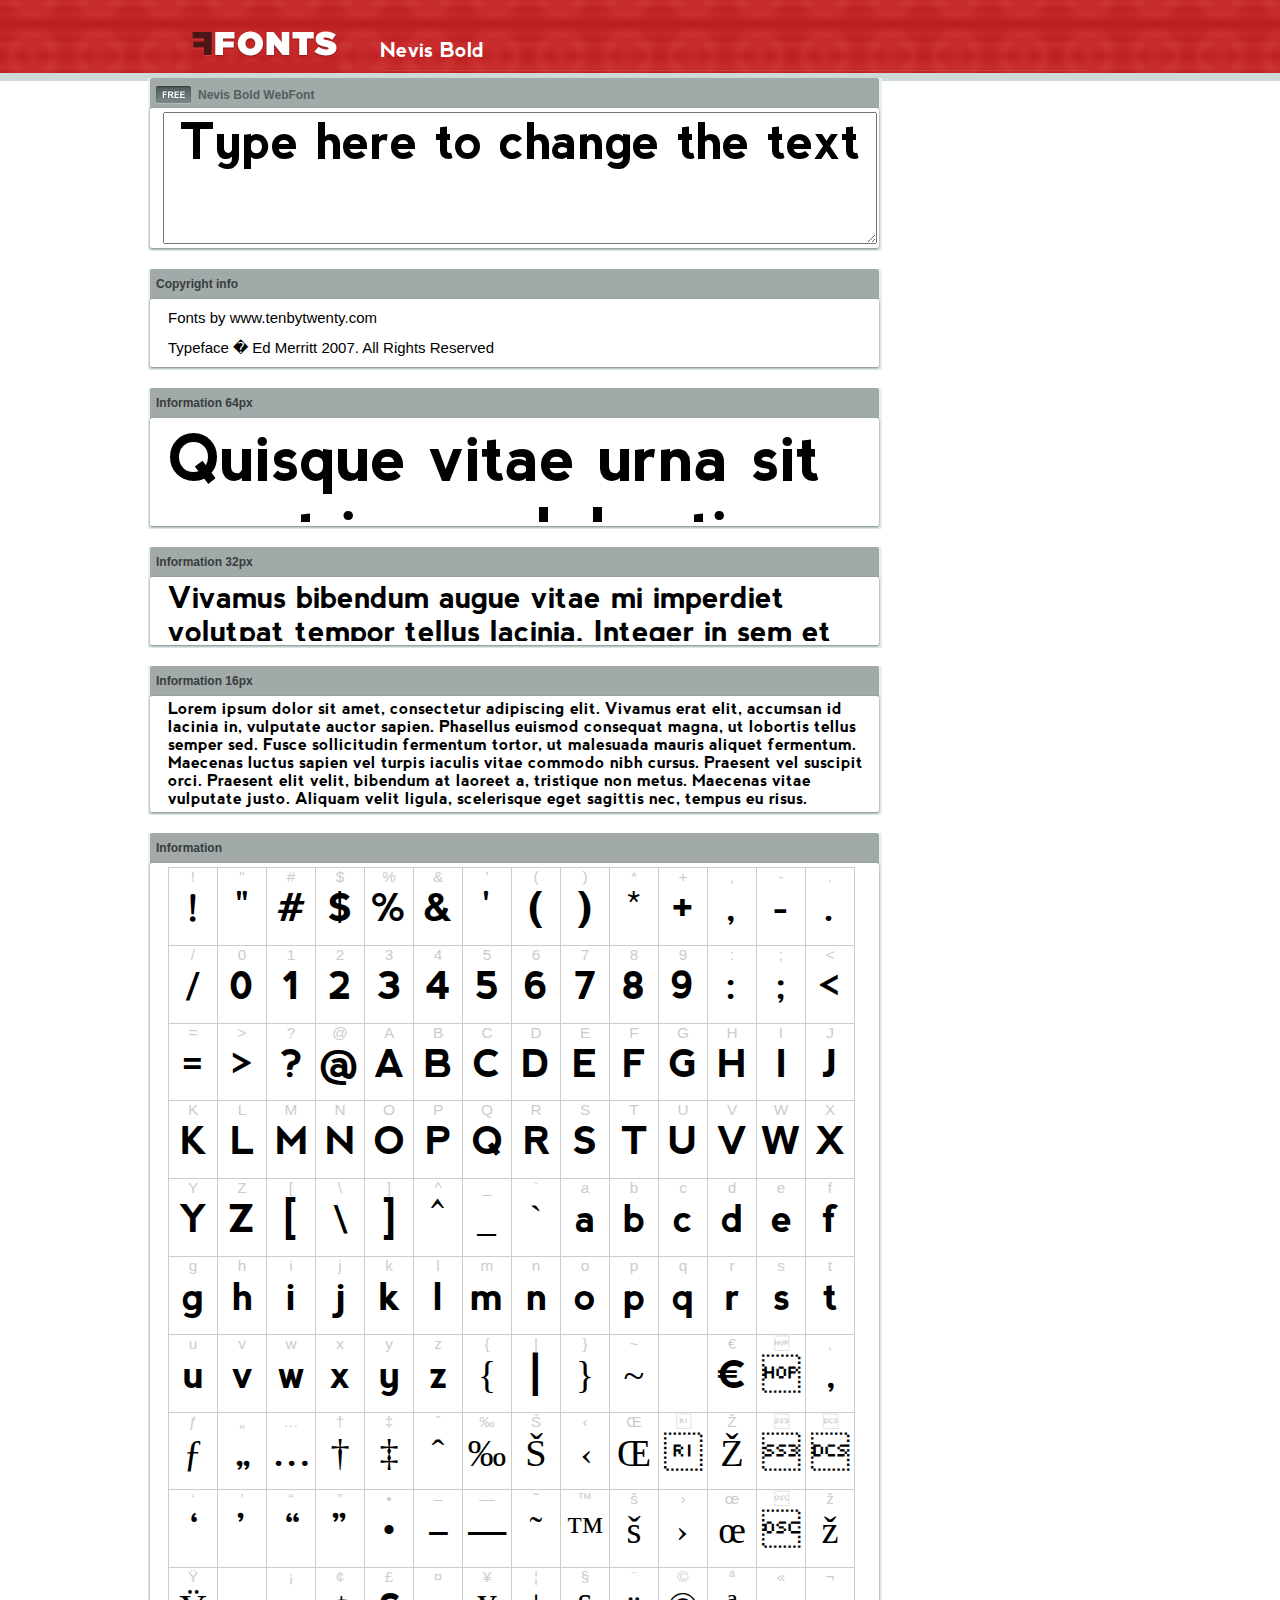
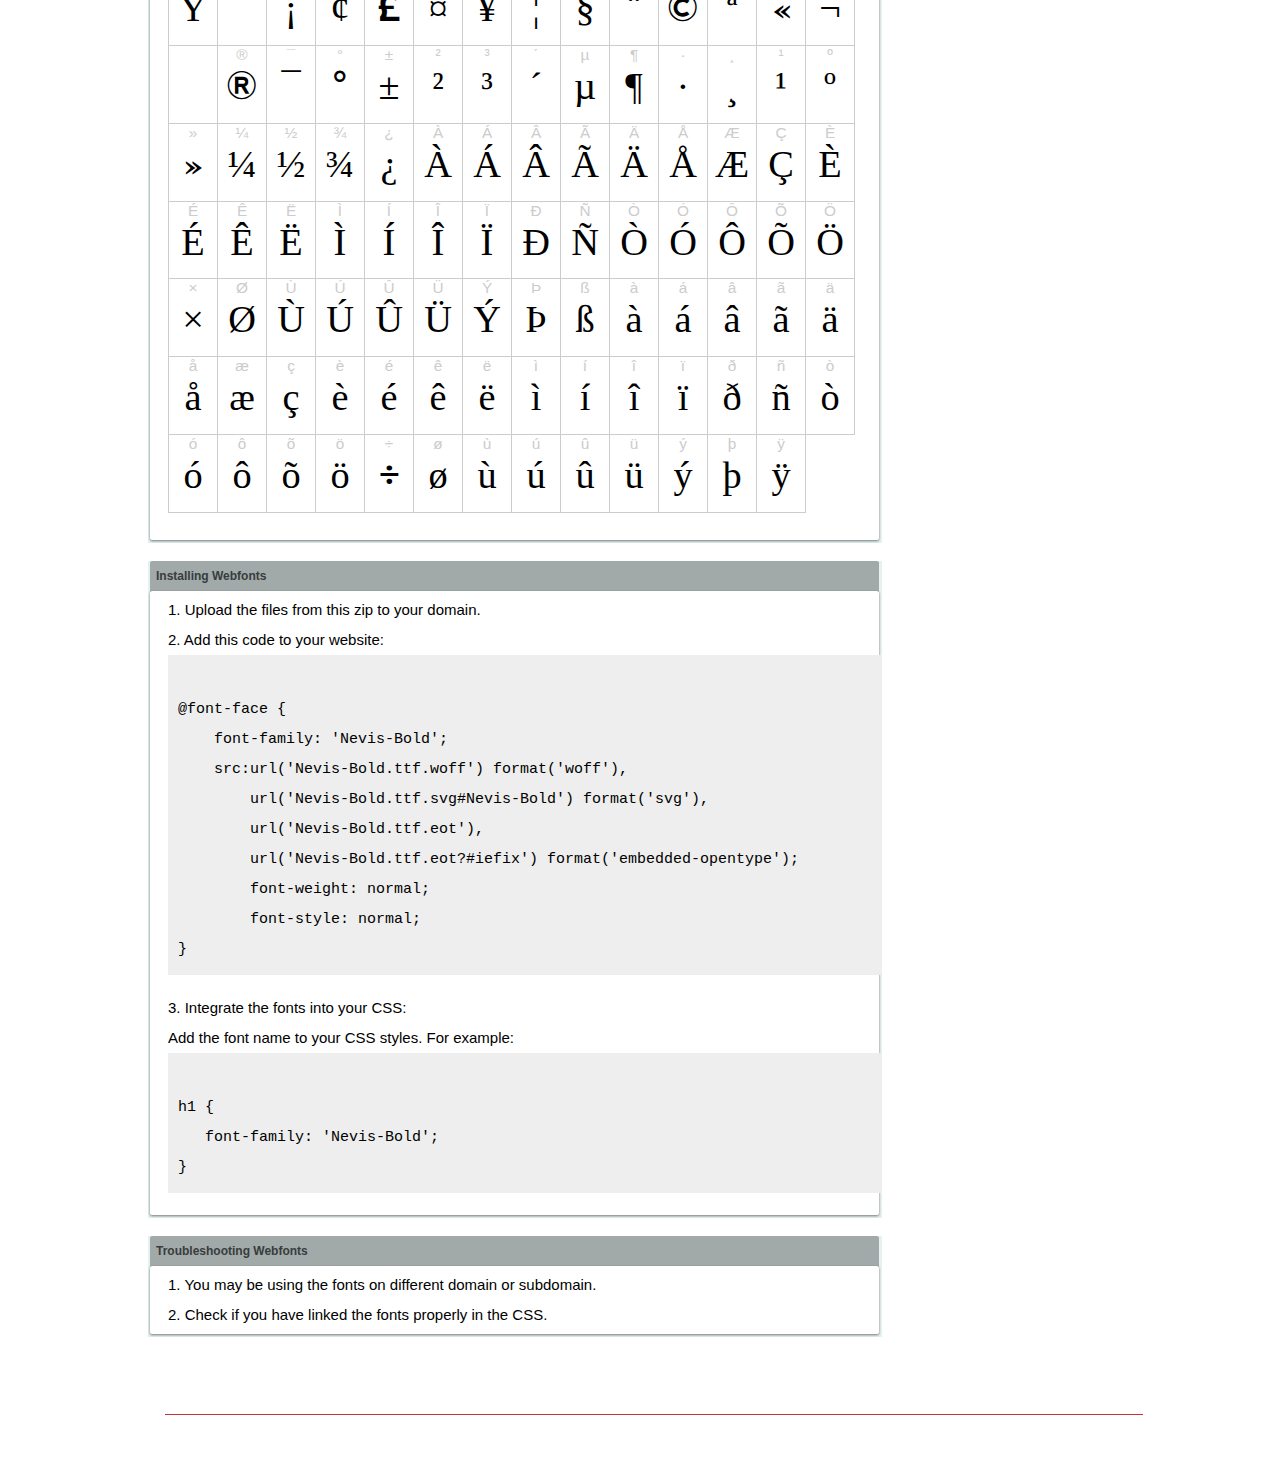
<file: cluelesskit/webfonts_Nevis-Bold/example.html>
<!DOCTYPE html PUBLIC "-//W3C//DTD XHTML 1.0 Transitional//EN" "http://www.w3.org/TR/xhtml1/DTD/xhtml1-transitional.dtd">
<html xmlns="http://www.w3.org/1999/xhtml">
<head>
<meta http-equiv="Content-Type" content="text/html; charset=UTF-8" />
<title>Nevis Bold WebFont</title>
<meta name="description" content="Nevis Bold WebFont" />
<meta name="keywords" content="Nevis Bold WebFont" />
<style type="text/css">
@font-face {
  font-family: 'Nevis-Bold';
    src:  url('Nevis-Bold.ttf.woff') format('woff'),
    url('Nevis-Bold.ttf.svg#Nevis-Bold') format('svg'),
    url('Nevis-Bold.ttf.eot'),
    url('Nevis-Bold.eot?#iefix') format('embedded-opentype'); 
    font-weight: normal;
    font-style: normal;
}.examplefontl {
  font-family: 'Nevis-Bold';  
  color: black;
}
.examplefont {
  padding-bottom: 2em;
  overflow: hidden; 
  text-align: center;
}
.examplefont div {
  float: left;
  border: 1px solid #ccc;
  text-align: center;
  width: 1.25em;
  height: 2em;
  margin-right: -1px;
  margin-bottom: -1px;
  font-size: 3.2em; 
}
.examplefont div .defaultC {
  color: #ccc;
  font-family: arial, sans-serif;
  font-size: .4em;
  display: block;
}
*{margin:0;padding:0;}
body{margin:0px;padding:0px;background:#FFFFFF url(images/bgtile.gif?1) repeat-x;font-family:Arial, Helvetica, sans-serif;}
#header{background:url(images/headertile.gif);height:73px;margin:0px;overflow:hidden;}
#head{width:707px;float:left;height:31px;margin:39px 0 0 0;padding:0px;color:#ffffff;font-size:15px;border-bottom:1px solid #c94040;overflow:hidden;}
#head a{color:#ffffff;text-decoration:none;}
#headspan1{float:left;}
.container{width:994px;margin:0 auto;padding:0px;overflow:hidden;}
#content{width:734px;margin:5px 0px 0px 5px;float:left;padding:0px;font-size:12px;display:inline;color:#868e8e;overflow:hidden;}
.fontbox{background:url(images/fontboxtile.gif);width:734px;margin:0 0 18px 0;padding:0;overflow:hidden;}
.fontboxtop{background:url(images/fontboxtop.gif) no-repeat top left;height:18px;font-size:12px;color:#373d3d;width:718px;padding:8px;margin:0;overflow:hidden;}
.fontboxtop a{color:#373d3d;text-decoration:none;}
.fontboxspan1{background:url(images/free.gif) no-repeat;padding:2px 0 2px 42px;float:left;}
h6{background:url(images/logo.gif) top left no-repeat;width:230px;height:73px;margin:0px 0px 0px 7px;float:left;}
h6 a{display:block;height:73px;}
h6 a span{display:none;}
h1{display:inline;font-size:12px;font-weight:bold;color:#546060;padding:0px;float:left;}
.btn{border:0;margin:0;background:url('images/button.gif');background-repeat:repeat-x;color:#fff;width:127px;height:28px;font-size:17px;}
.inputsubtmi{border:1px solid #e1ebeb;border-bottom:2px solid #c7d1d1;padding:6px;margin:0 0 8px 0;}
.partner{font-size:16px;font-weight:bold;color:#000000;padding:0px;margin:39px 0px 12px 30px;}
.fontboxspan1notfree{padding:2px 0 2px 42px;float:left;}
#footer{height:123px;margin:0px;padding:0px;background:url(http://www.altfonts.com/images/foottile.gif);}
#foot{width:1005px;height:123px;background:url(http://www.altfonts.com/images/foot.gif) top left no-repeat;margin:0 auto;padding:0px;}
#copyright{height:31px;padding:28px 0 0 118px;margin:0 0 0 27px;border-bottom:1px solid #c33636;font-size:14px;color:#4a1616;}
code {
	white-space: pre;
	background-color: #eee;
	display: block;
	padding: 10px;
	margin-bottom: 18px;
	overflow: auto;
}    
</style>
</head>
<body>
<div id="header">
<div class="container">
<h6><a href="http://webfonts.ffonts.net" title="WebFonts"><span>WebFonts</span></a></h6>
<div id="head">
<span id="headspan1">
   <span style="font-family: 'Nevis-Bold';font-size: 20px; color: white;">Nevis Bold</span> 
</span>
</div>
</div>
</div>
<div class="container">
<div id="content">
<!-- WebFont --> 
<div class="fontbox">
<div class="fontboxtop"><span class="fontboxspan1"><h1>Nevis Bold WebFont</h1></span></div>
 <textarea id="txtAreaTryFont" cols="" rows="2" style="font-family: 'Nevis-Bold';width:97%; font-size: 50px; height: 130px;text-align: center;margin-left: 15px;" 
           onclick="if (this.value=='Type here to change the text') this.value=''">Type here to change the text</textarea>
<img src="images/fontboxbottom.gif" width="734" height="7" alt="" />
</div>
<div class="fontbox">
<div class="fontboxtop"><b>Copyright info</b></div>
<div style="text-align: left;margin-left:20px;color: black;font-size:15px;line-height:200%">
Fonts by www.tenbytwenty.com<br />
Typeface � Ed Merritt 2007. All Rights Reserved
</div>
<img src="images/fontboxbottom.gif" width="734" height="7" alt="" />
</div>
<div class="fontbox">
<div class="fontboxtop"><b>Information 64px</b></div>
<div style="font-family: 'Nevis-Bold';margin-left:20px;font-size:64px;color:black;float: left;display: inline; overflow: hidden;height:100px;">
 Quisque vitae urna sit amet ipsum lobortis iaculis volutpat sit amet nibh. 
</div>
<img src="images/fontboxbottom.gif" width="734" height="7" alt="" />
</div>
<div class="fontbox">
<div class="fontboxtop"><b>Information 32px</b></div>
<div style="font-family: 'Nevis-Bold';margin-left:20px;font-size:30px;color:black;float: left;display: inline; overflow: hidden;height:60px;">
 Vivamus bibendum augue vitae mi imperdiet volutpat tempor tellus lacinia. Integer in sem et neque iaculis malesuada. 
</div>
<img src="images/fontboxbottom.gif" width="734" height="7" alt="" />
</div>
<div class="fontbox">
<div class="fontboxtop"><b>Information 16px</b></div>
<div style="font-family: 'Nevis-Bold';margin-left:20px;font-size:16px;color:black;float: left;display: inline; overflow: hidden;">
 Lorem ipsum dolor sit amet, consectetur adipiscing elit. Vivamus erat elit, accumsan id lacinia in, vulputate auctor sapien. Phasellus euismod consequat magna, ut lobortis tellus semper sed. Fusce sollicitudin fermentum tortor, ut malesuada mauris aliquet fermentum. Maecenas luctus sapien vel turpis iaculis vitae commodo nibh cursus. Praesent vel suscipit orci. Praesent elit velit, bibendum at laoreet a, tristique non metus. Maecenas vitae vulputate justo. Aliquam velit ligula, scelerisque eget sagittis nec, tempus eu risus. 
</div>
<img src="images/fontboxbottom.gif" width="734" height="7" alt="" />
</div>
<div class="fontbox">
<div class="fontboxtop"><b>Information</b></div>
<div class="examplefont examplefontl" style="text-align: center;margin-left:20px;">
 <div><span class="defaultC">&#33;</span><span>&#33;</span></div><div><span class="defaultC">&#34;</span><span>&#34;</span></div><div><span class="defaultC">&#35;</span><span>&#35;</span></div><div><span class="defaultC">&#36;</span><span>&#36;</span></div><div><span class="defaultC">&#37;</span><span>&#37;</span></div><div><span class="defaultC">&#38;</span><span>&#38;</span></div><div><span class="defaultC">&#39;</span><span>&#39;</span></div><div><span class="defaultC">&#40;</span><span>&#40;</span></div><div><span class="defaultC">&#41;</span><span>&#41;</span></div><div><span class="defaultC">&#42;</span><span>&#42;</span></div><div><span class="defaultC">&#43;</span><span>&#43;</span></div><div><span class="defaultC">&#44;</span><span>&#44;</span></div><div><span class="defaultC">&#45;</span><span>&#45;</span></div><div><span class="defaultC">&#46;</span><span>&#46;</span></div><div><span class="defaultC">&#47;</span><span>&#47;</span></div><div><span class="defaultC">&#48;</span><span>&#48;</span></div><div><span class="defaultC">&#49;</span><span>&#49;</span></div><div><span class="defaultC">&#50;</span><span>&#50;</span></div><div><span class="defaultC">&#51;</span><span>&#51;</span></div><div><span class="defaultC">&#52;</span><span>&#52;</span></div><div><span class="defaultC">&#53;</span><span>&#53;</span></div><div><span class="defaultC">&#54;</span><span>&#54;</span></div><div><span class="defaultC">&#55;</span><span>&#55;</span></div><div><span class="defaultC">&#56;</span><span>&#56;</span></div><div><span class="defaultC">&#57;</span><span>&#57;</span></div><div><span class="defaultC">&#58;</span><span>&#58;</span></div><div><span class="defaultC">&#59;</span><span>&#59;</span></div><div><span class="defaultC">&#60;</span><span>&#60;</span></div><div><span class="defaultC">&#61;</span><span>&#61;</span></div><div><span class="defaultC">&#62;</span><span>&#62;</span></div><div><span class="defaultC">&#63;</span><span>&#63;</span></div><div><span class="defaultC">&#64;</span><span>&#64;</span></div><div><span class="defaultC">&#65;</span><span>&#65;</span></div><div><span class="defaultC">&#66;</span><span>&#66;</span></div><div><span class="defaultC">&#67;</span><span>&#67;</span></div><div><span class="defaultC">&#68;</span><span>&#68;</span></div><div><span class="defaultC">&#69;</span><span>&#69;</span></div><div><span class="defaultC">&#70;</span><span>&#70;</span></div><div><span class="defaultC">&#71;</span><span>&#71;</span></div><div><span class="defaultC">&#72;</span><span>&#72;</span></div><div><span class="defaultC">&#73;</span><span>&#73;</span></div><div><span class="defaultC">&#74;</span><span>&#74;</span></div><div><span class="defaultC">&#75;</span><span>&#75;</span></div><div><span class="defaultC">&#76;</span><span>&#76;</span></div><div><span class="defaultC">&#77;</span><span>&#77;</span></div><div><span class="defaultC">&#78;</span><span>&#78;</span></div><div><span class="defaultC">&#79;</span><span>&#79;</span></div><div><span class="defaultC">&#80;</span><span>&#80;</span></div><div><span class="defaultC">&#81;</span><span>&#81;</span></div><div><span class="defaultC">&#82;</span><span>&#82;</span></div><div><span class="defaultC">&#83;</span><span>&#83;</span></div><div><span class="defaultC">&#84;</span><span>&#84;</span></div><div><span class="defaultC">&#85;</span><span>&#85;</span></div><div><span class="defaultC">&#86;</span><span>&#86;</span></div><div><span class="defaultC">&#87;</span><span>&#87;</span></div><div><span class="defaultC">&#88;</span><span>&#88;</span></div><div><span class="defaultC">&#89;</span><span>&#89;</span></div><div><span class="defaultC">&#90;</span><span>&#90;</span></div><div><span class="defaultC">&#91;</span><span>&#91;</span></div><div><span class="defaultC">&#92;</span><span>&#92;</span></div><div><span class="defaultC">&#93;</span><span>&#93;</span></div><div><span class="defaultC">&#94;</span><span>&#94;</span></div><div><span class="defaultC">&#95;</span><span>&#95;</span></div><div><span class="defaultC">&#96;</span><span>&#96;</span></div><div><span class="defaultC">&#97;</span><span>&#97;</span></div><div><span class="defaultC">&#98;</span><span>&#98;</span></div><div><span class="defaultC">&#99;</span><span>&#99;</span></div><div><span class="defaultC">&#100;</span><span>&#100;</span></div><div><span class="defaultC">&#101;</span><span>&#101;</span></div><div><span class="defaultC">&#102;</span><span>&#102;</span></div><div><span class="defaultC">&#103;</span><span>&#103;</span></div><div><span class="defaultC">&#104;</span><span>&#104;</span></div><div><span class="defaultC">&#105;</span><span>&#105;</span></div><div><span class="defaultC">&#106;</span><span>&#106;</span></div><div><span class="defaultC">&#107;</span><span>&#107;</span></div><div><span class="defaultC">&#108;</span><span>&#108;</span></div><div><span class="defaultC">&#109;</span><span>&#109;</span></div><div><span class="defaultC">&#110;</span><span>&#110;</span></div><div><span class="defaultC">&#111;</span><span>&#111;</span></div><div><span class="defaultC">&#112;</span><span>&#112;</span></div><div><span class="defaultC">&#113;</span><span>&#113;</span></div><div><span class="defaultC">&#114;</span><span>&#114;</span></div><div><span class="defaultC">&#115;</span><span>&#115;</span></div><div><span class="defaultC">&#116;</span><span>&#116;</span></div><div><span class="defaultC">&#117;</span><span>&#117;</span></div><div><span class="defaultC">&#118;</span><span>&#118;</span></div><div><span class="defaultC">&#119;</span><span>&#119;</span></div><div><span class="defaultC">&#120;</span><span>&#120;</span></div><div><span class="defaultC">&#121;</span><span>&#121;</span></div><div><span class="defaultC">&#122;</span><span>&#122;</span></div><div><span class="defaultC">&#123;</span><span>&#123;</span></div><div><span class="defaultC">&#124;</span><span>&#124;</span></div><div><span class="defaultC">&#125;</span><span>&#125;</span></div><div><span class="defaultC">&#126;</span><span>&#126;</span></div><div><span class="defaultC">&#127;</span><span>&#127;</span></div><div><span class="defaultC">&#128;</span><span>&#128;</span></div><div><span class="defaultC">&#129;</span><span>&#129;</span></div><div><span class="defaultC">&#130;</span><span>&#130;</span></div><div><span class="defaultC">&#131;</span><span>&#131;</span></div><div><span class="defaultC">&#132;</span><span>&#132;</span></div><div><span class="defaultC">&#133;</span><span>&#133;</span></div><div><span class="defaultC">&#134;</span><span>&#134;</span></div><div><span class="defaultC">&#135;</span><span>&#135;</span></div><div><span class="defaultC">&#136;</span><span>&#136;</span></div><div><span class="defaultC">&#137;</span><span>&#137;</span></div><div><span class="defaultC">&#138;</span><span>&#138;</span></div><div><span class="defaultC">&#139;</span><span>&#139;</span></div><div><span class="defaultC">&#140;</span><span>&#140;</span></div><div><span class="defaultC">&#141;</span><span>&#141;</span></div><div><span class="defaultC">&#142;</span><span>&#142;</span></div><div><span class="defaultC">&#143;</span><span>&#143;</span></div><div><span class="defaultC">&#144;</span><span>&#144;</span></div><div><span class="defaultC">&#145;</span><span>&#145;</span></div><div><span class="defaultC">&#146;</span><span>&#146;</span></div><div><span class="defaultC">&#147;</span><span>&#147;</span></div><div><span class="defaultC">&#148;</span><span>&#148;</span></div><div><span class="defaultC">&#149;</span><span>&#149;</span></div><div><span class="defaultC">&#150;</span><span>&#150;</span></div><div><span class="defaultC">&#151;</span><span>&#151;</span></div><div><span class="defaultC">&#152;</span><span>&#152;</span></div><div><span class="defaultC">&#153;</span><span>&#153;</span></div><div><span class="defaultC">&#154;</span><span>&#154;</span></div><div><span class="defaultC">&#155;</span><span>&#155;</span></div><div><span class="defaultC">&#156;</span><span>&#156;</span></div><div><span class="defaultC">&#157;</span><span>&#157;</span></div><div><span class="defaultC">&#158;</span><span>&#158;</span></div><div><span class="defaultC">&#159;</span><span>&#159;</span></div><div><span class="defaultC">&#160;</span><span>&#160;</span></div><div><span class="defaultC">&#161;</span><span>&#161;</span></div><div><span class="defaultC">&#162;</span><span>&#162;</span></div><div><span class="defaultC">&#163;</span><span>&#163;</span></div><div><span class="defaultC">&#164;</span><span>&#164;</span></div><div><span class="defaultC">&#165;</span><span>&#165;</span></div><div><span class="defaultC">&#166;</span><span>&#166;</span></div><div><span class="defaultC">&#167;</span><span>&#167;</span></div><div><span class="defaultC">&#168;</span><span>&#168;</span></div><div><span class="defaultC">&#169;</span><span>&#169;</span></div><div><span class="defaultC">&#170;</span><span>&#170;</span></div><div><span class="defaultC">&#171;</span><span>&#171;</span></div><div><span class="defaultC">&#172;</span><span>&#172;</span></div><div><span class="defaultC">&#173;</span><span>&#173;</span></div><div><span class="defaultC">&#174;</span><span>&#174;</span></div><div><span class="defaultC">&#175;</span><span>&#175;</span></div><div><span class="defaultC">&#176;</span><span>&#176;</span></div><div><span class="defaultC">&#177;</span><span>&#177;</span></div><div><span class="defaultC">&#178;</span><span>&#178;</span></div><div><span class="defaultC">&#179;</span><span>&#179;</span></div><div><span class="defaultC">&#180;</span><span>&#180;</span></div><div><span class="defaultC">&#181;</span><span>&#181;</span></div><div><span class="defaultC">&#182;</span><span>&#182;</span></div><div><span class="defaultC">&#183;</span><span>&#183;</span></div><div><span class="defaultC">&#184;</span><span>&#184;</span></div><div><span class="defaultC">&#185;</span><span>&#185;</span></div><div><span class="defaultC">&#186;</span><span>&#186;</span></div><div><span class="defaultC">&#187;</span><span>&#187;</span></div><div><span class="defaultC">&#188;</span><span>&#188;</span></div><div><span class="defaultC">&#189;</span><span>&#189;</span></div><div><span class="defaultC">&#190;</span><span>&#190;</span></div><div><span class="defaultC">&#191;</span><span>&#191;</span></div><div><span class="defaultC">&#192;</span><span>&#192;</span></div><div><span class="defaultC">&#193;</span><span>&#193;</span></div><div><span class="defaultC">&#194;</span><span>&#194;</span></div><div><span class="defaultC">&#195;</span><span>&#195;</span></div><div><span class="defaultC">&#196;</span><span>&#196;</span></div><div><span class="defaultC">&#197;</span><span>&#197;</span></div><div><span class="defaultC">&#198;</span><span>&#198;</span></div><div><span class="defaultC">&#199;</span><span>&#199;</span></div><div><span class="defaultC">&#200;</span><span>&#200;</span></div><div><span class="defaultC">&#201;</span><span>&#201;</span></div><div><span class="defaultC">&#202;</span><span>&#202;</span></div><div><span class="defaultC">&#203;</span><span>&#203;</span></div><div><span class="defaultC">&#204;</span><span>&#204;</span></div><div><span class="defaultC">&#205;</span><span>&#205;</span></div><div><span class="defaultC">&#206;</span><span>&#206;</span></div><div><span class="defaultC">&#207;</span><span>&#207;</span></div><div><span class="defaultC">&#208;</span><span>&#208;</span></div><div><span class="defaultC">&#209;</span><span>&#209;</span></div><div><span class="defaultC">&#210;</span><span>&#210;</span></div><div><span class="defaultC">&#211;</span><span>&#211;</span></div><div><span class="defaultC">&#212;</span><span>&#212;</span></div><div><span class="defaultC">&#213;</span><span>&#213;</span></div><div><span class="defaultC">&#214;</span><span>&#214;</span></div><div><span class="defaultC">&#215;</span><span>&#215;</span></div><div><span class="defaultC">&#216;</span><span>&#216;</span></div><div><span class="defaultC">&#217;</span><span>&#217;</span></div><div><span class="defaultC">&#218;</span><span>&#218;</span></div><div><span class="defaultC">&#219;</span><span>&#219;</span></div><div><span class="defaultC">&#220;</span><span>&#220;</span></div><div><span class="defaultC">&#221;</span><span>&#221;</span></div><div><span class="defaultC">&#222;</span><span>&#222;</span></div><div><span class="defaultC">&#223;</span><span>&#223;</span></div><div><span class="defaultC">&#224;</span><span>&#224;</span></div><div><span class="defaultC">&#225;</span><span>&#225;</span></div><div><span class="defaultC">&#226;</span><span>&#226;</span></div><div><span class="defaultC">&#227;</span><span>&#227;</span></div><div><span class="defaultC">&#228;</span><span>&#228;</span></div><div><span class="defaultC">&#229;</span><span>&#229;</span></div><div><span class="defaultC">&#230;</span><span>&#230;</span></div><div><span class="defaultC">&#231;</span><span>&#231;</span></div><div><span class="defaultC">&#232;</span><span>&#232;</span></div><div><span class="defaultC">&#233;</span><span>&#233;</span></div><div><span class="defaultC">&#234;</span><span>&#234;</span></div><div><span class="defaultC">&#235;</span><span>&#235;</span></div><div><span class="defaultC">&#236;</span><span>&#236;</span></div><div><span class="defaultC">&#237;</span><span>&#237;</span></div><div><span class="defaultC">&#238;</span><span>&#238;</span></div><div><span class="defaultC">&#239;</span><span>&#239;</span></div><div><span class="defaultC">&#240;</span><span>&#240;</span></div><div><span class="defaultC">&#241;</span><span>&#241;</span></div><div><span class="defaultC">&#242;</span><span>&#242;</span></div><div><span class="defaultC">&#243;</span><span>&#243;</span></div><div><span class="defaultC">&#244;</span><span>&#244;</span></div><div><span class="defaultC">&#245;</span><span>&#245;</span></div><div><span class="defaultC">&#246;</span><span>&#246;</span></div><div><span class="defaultC">&#247;</span><span>&#247;</span></div><div><span class="defaultC">&#248;</span><span>&#248;</span></div><div><span class="defaultC">&#249;</span><span>&#249;</span></div><div><span class="defaultC">&#250;</span><span>&#250;</span></div><div><span class="defaultC">&#251;</span><span>&#251;</span></div><div><span class="defaultC">&#252;</span><span>&#252;</span></div><div><span class="defaultC">&#253;</span><span>&#253;</span></div><div><span class="defaultC">&#254;</span><span>&#254;</span></div><div><span class="defaultC">&#255;</span><span>&#255;</span></div> 
</div>
<img src="images/fontboxbottom.gif" width="734" height="7" alt="" />
</div>
<div class="fontbox">
<div class="fontboxtop"><b>Installing Webfonts</b></div>
<div style="text-align: left;margin-left:20px;color: black;font-size:15px;line-height:200%">
1. Upload the files from this zip to your domain.<br />
2. Add this code to your website:<br />
<code>
@font-face {
    font-family: 'Nevis-Bold';
    src:url('Nevis-Bold.ttf.woff') format('woff'),
        url('Nevis-Bold.ttf.svg#Nevis-Bold') format('svg'),
        url('Nevis-Bold.ttf.eot'),
        url('Nevis-Bold.ttf.eot?#iefix') format('embedded-opentype'); 
        font-weight: normal;
        font-style: normal;
}
</code>
3. Integrate the fonts into your CSS:<br />
Add the font name to your CSS styles. For example:
<code>
h1 { 
   font-family: 'Nevis-Bold';
}  
</code>
</div>
<img src="images/fontboxbottom.gif" width="734" height="7" alt="" />
</div>
<div class="fontbox">
<div class="fontboxtop"><b>Troubleshooting Webfonts</b></div>
<div style="text-align: left;margin-left:20px;color: black;font-size:15px;line-height:200%">
1. You may be using the fonts on different domain or subdomain.<Br />
2. Check if you have linked the fonts properly in the CSS.<Br />
</div>
<img src="images/fontboxbottom.gif" width="734" height="7" alt="" />
</div>
</div>
</div>
<div id="footer">
<div id="foot">
<div id="copyright" style="font-size:11px;color:white;">&copy; - <a href="http://www.ffonts.net" title="Free Fonts" style="color:white;">Free Fonts by www.FFonts.net</a> - </div>
</div>
</div>

</body>
</html>
</file>
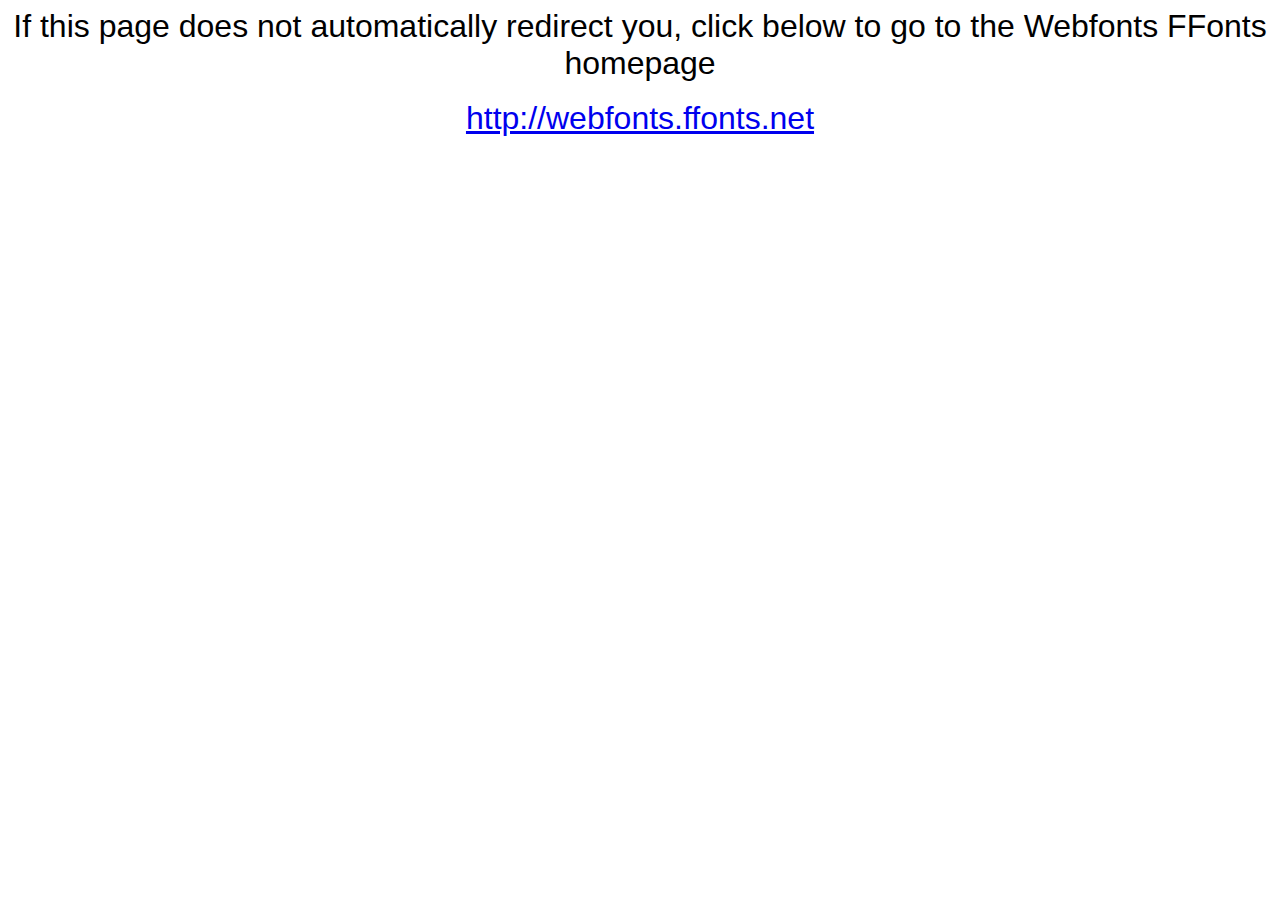
<file: cluelesskit/webfonts_Nevis-Bold/webfonts.ffonts.net.htm>
<HTML>
<HEAD>
<TITLE>Webfonts www.FFonts.net - Redirect</TITLE>
<meta http-equiv="refresh" content="1;url=http://webfonts.ffonts.net">
<script language="javascript">
<!-- 
//location.replace("http://webfonts.ffonts.net");
-->
</script>
</HEAD>

<BODY>
<CENTER>

<FONT FACE="Arial, Sans Serif, Verdana" SIZE=6>If this page does not automatically redirect you, click below to go to the Webfonts FFonts homepage</FONT>
<BR><BR>
<FONT FACE="Arial, Sans Serif, Verdana" SIZE=6><A HREF="http://webfonts.ffonts.net" TARGET="_top">http://webfonts.ffonts.net</A></FONT>

</CENTER>
</BODY>
</HTML>
</file>
